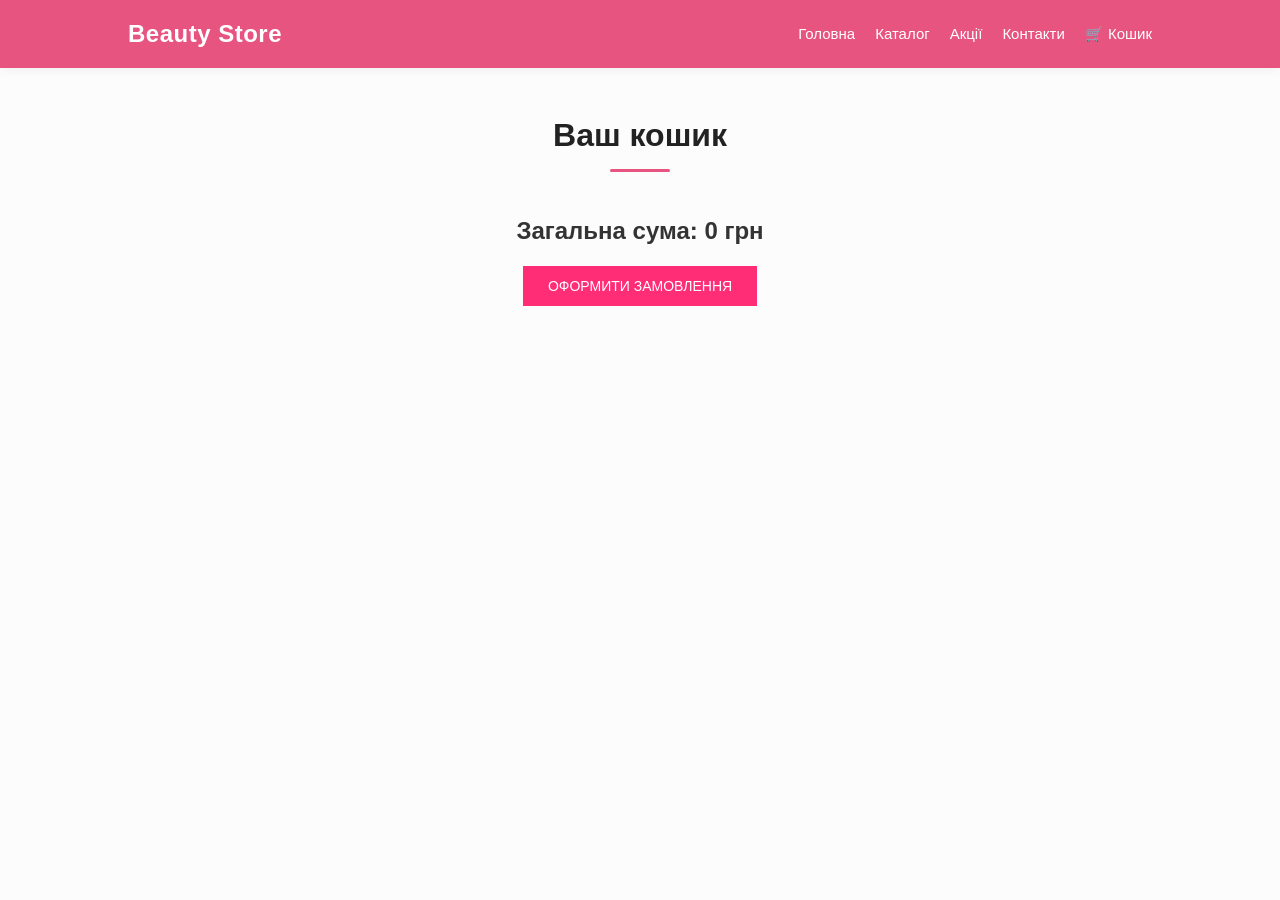
<file: cart.html>
<!DOCTYPE html>
<html lang="uk">
<head>
    <meta charset="UTF-8">
    <title>Кошик | Beauty Store</title>
    <link rel="stylesheet" href="style.css">
</head>
<body>

<nav>
    <div class="logo">Beauty Store</div>
    <ul class="menu">
        <li><a href="index.html">Головна</a></li>
        <li><a href="catalog.html">Каталог</a></li>
        <li><a href="sale.html">Акції</a></li>
        <li><a href="contact.html">Контакти</a></li>
        <li><a href="cart.html">🛒 Кошик</a></li>
    </ul>
</nav>

<section class="page-header" style="text-align: center; padding: 30px 0 10px;">
    <h1>Ваш кошик</h1>
</section>

<section id="cart-items" style="max-width: 800px; margin: 0 auto; padding: 0 20px;"></section>

<div style="text-align: center; margin-top: 30px;">
    <h2 id="total">Загальна сума: 0 грн</h2>
    <button onclick="goToCheckout()" class="checkout-btn" style="margin-top: 15px;">
        Оформити замовлення
    </button>
</div>

<script>
let cart = JSON.parse(localStorage.getItem("cart")) || [];

function renderCart(){
    let container = document.getElementById("cart-items");
    let total = 0;
    container.innerHTML = "";

    cart.forEach((item, index) => {
        total += item.price;

        // Створюємо елемент рядка з флексбокс-вирівнюванням
        container.innerHTML += `
            <div class="cart-item" style="display: flex; justify-content: space-between; align-items: center; padding: 15px 20px; border-bottom: 1px solid #eee; background: #fff; margin-bottom: 5px;">
                <div style="display: flex; align-items: center; width: 70%; gap: 30px;">
                    <h3 style="font-size: 16px; margin: 0; font-weight: 600; min-width: 250px;">${item.name}</h3>
                    <p style="margin: 0; color: #e75480; font-weight: 700; font-size: 16px;">${item.price} грн</p>
                </div>
                <button onclick="removeItem(${index})" style="background-color: #e74c3c; color: white; border: none; padding: 8px 16px; border-radius: 4px; cursor: pointer; font-weight: 600;">
                    Видалити
                </button>
            </div>
        `;
    });

    document.getElementById("total").innerText = "Загальна сума: " + total + " грн";
    
    // Перевіряємо, чи існує на сторінці елемент cart-count перед тим як записувати туди дані
    let cartCount = document.getElementById("cart-count");
    if(cartCount) {
        cartCount.innerText = cart.length;
    }
}

function removeItem(index){
    cart.splice(index,1);
    localStorage.setItem("cart", JSON.stringify(cart));
    renderCart();
}

renderCart();

function goToCheckout(){
    if(cart.length === 0){
        alert("Кошик порожній!");
        return;
    }
    window.location.href = "checkout.html";
}
</script>

</body>
</html>
</file>
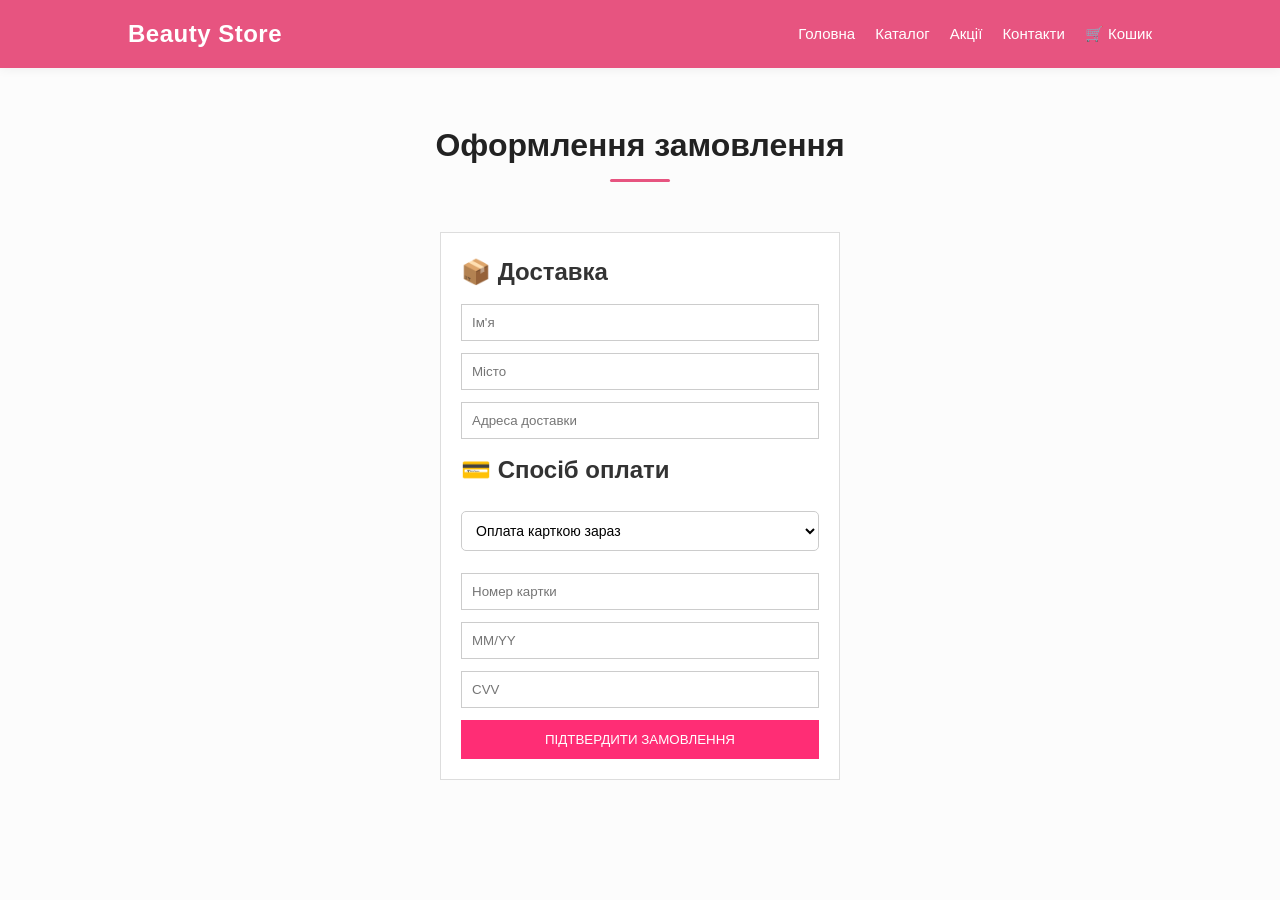
<file: checkout.html>
<!DOCTYPE html>
<html lang="uk">
<head>
    <meta charset="UTF-8">
    <title>Оформлення замовлення</title>
    <link rel="stylesheet" href="style.css">
    <style>
        /* Додатковий стиль, щоб випадаючий список виглядав так само гарно, як твої інпути */
        .checkout-box select {
            width: 100%;
            padding: 10px;
            margin: 10px 0;
            border: 1px solid #ccc;
            border-radius: 5px;
            font-family: inherit;
            font-size: 14px;
            background-color: white;
            box-sizing: border-box;
        }
        /* Стиль для заблокованих полів (коли обрано оплату при отриманні) */
        .checkout-box input:disabled {
            background-color: #f0f0f0;
            color: #aaa;
            cursor: not-allowed;
            border-color: #ddd;
        }
    </style>
</head>
<body>

<nav>
    <div class="logo">Beauty Store</div>
    <ul class="menu">
        <li><a href="index.html">Головна</a></li>
        <li><a href="catalog.html">Каталог</a></li>
        <li><a href="sale.html">Акції</a></li>
        <li><a href="contact.html">Контакти</a></li>
        <li><a href="cart.html">🛒 Кошик</a></li>
    </ul>
</nav>

<section class="page-header">
    <h1>Оформлення замовлення</h1>
</section>

<div class="checkout-box">
    <h2>📦 Доставка</h2>
    <input type="text" id="name" placeholder="Ім'я">
    <input type="text" id="city" placeholder="Місто">
    <input type="text" id="address" placeholder="Адреса доставки">

    <h2>💳 Спосіб оплати</h2>
    <select id="payment-method" onchange="toggleCardFields()">
        <option value="card">Оплата карткою зараз</option>
        <option value="cash">При отриманні (накладений платіж)</option>
    </select>

    <input type="text" id="card" placeholder="Номер картки">
    <input type="text" id="date" placeholder="MM/YY">
    <input type="text" id="cvv" placeholder="CVV">

    <button onclick="placeOrder()">Підтвердити замовлення</button>
</div>

<script>
// Функція, яка перевіряє що обрано: картою чи готівкою
function toggleCardFields() {
    let method = document.getElementById("payment-method").value;
    let cardInput = document.getElementById("card");
    let dateInput = document.getElementById("date");
    let cvvInput = document.getElementById("cvv");

    if (method === "cash") {
        // Якщо при отриманні — вимикаємо поля картки і очищаємо їх
        cardInput.disabled = true;
        dateInput.disabled = true;
        cvvInput.disabled = true;
        cardInput.value = "";
        dateInput.value = "";
        cvvInput.value = "";
    } else {
        // Якщо карткою — знову вмикаємо
        cardInput.disabled = false;
        dateInput.disabled = false;
        cvvInput.disabled = false;
    }
}

function placeOrder(){
    let method = document.getElementById("payment-method").value;
    let message = "Замовлення прийняте, чекайте на смс!";

    if (method === "cash") {
        message = "Замовлення прийняте! Оплата при отриманні. Чекайте на смс з ТТН.";
    }

    // Просто показуємо віконце
    alert(message);

    // Очищаємо кошик у пам'яті
    localStorage.removeItem("cart");

    // Очищаємо всі поля
    document.getElementById("name").value = "";
    document.getElementById("city").value = "";
    document.getElementById("address").value = "";
    document.getElementById("card").value = "";
    document.getElementById("date").value = "";
    document.getElementById("cvv").value = "";
    
    // Повертаємо вибір на першу опцію
    document.getElementById("payment-method").value = "card";
    toggleCardFields();
}
</script>

</body>
</file>
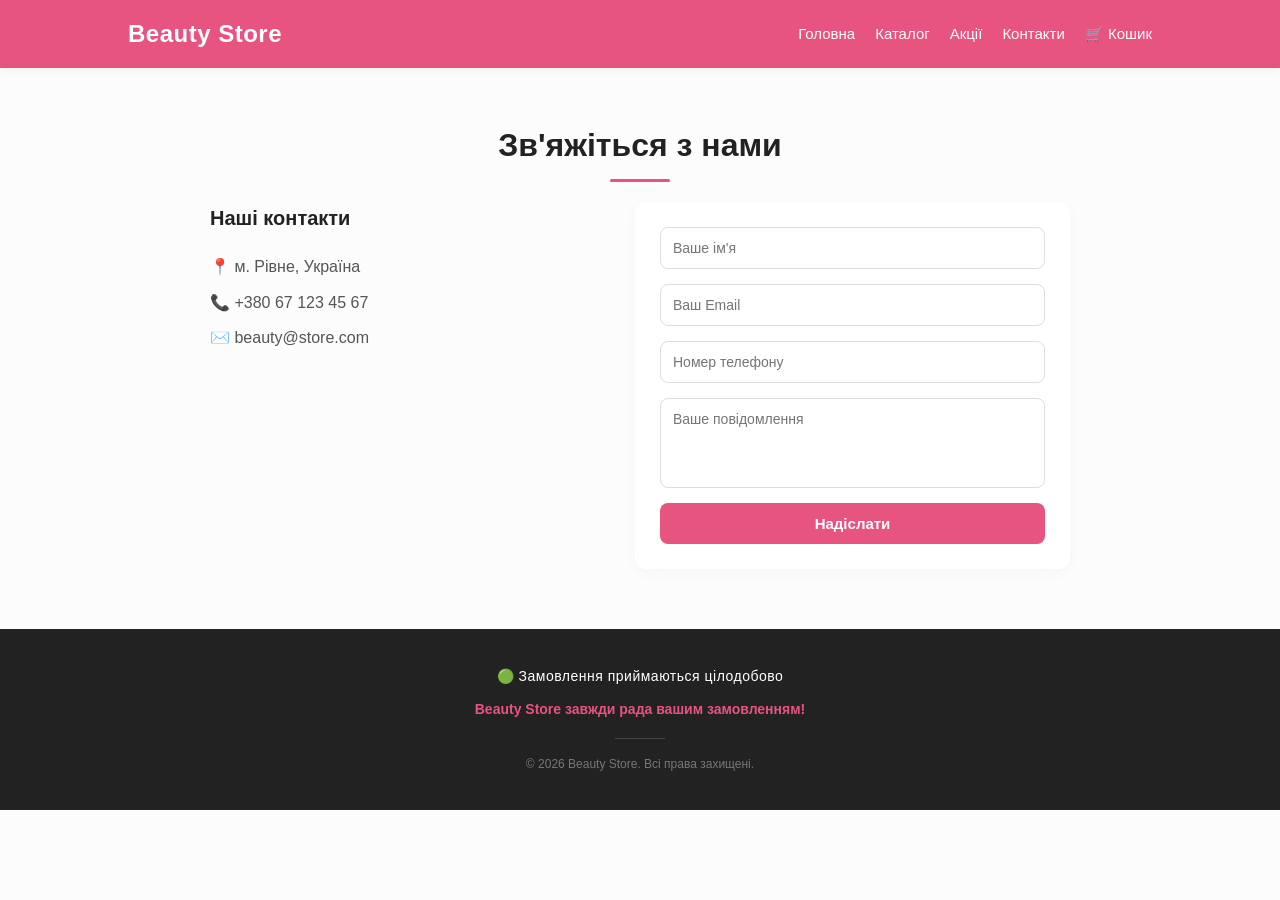
<file: contact.html>
<!DOCTYPE html>
<html lang="uk">
<head>
    <meta charset="UTF-8">
    <meta name="viewport" content="width=device-width, initial-scale=1.0">
    <title>Контакти | Beauty Store</title>
    <link rel="stylesheet" href="style.css">
</head>
<script>
let cart = JSON.parse(localStorage.getItem("cart")) || [];

// Функція для обробки натискання кнопки "Надіслати"
function sendMessage() {
    let name = document.getElementById("user-name").value.trim();
    let email = document.getElementById("user-email").value.trim();

    // Перевірка, чи ввів користувач хоча б ім'я та пошту
    if (name === "" || email === "") {
        alert("Будь ласка, заповніть обов'язкові поля (Ім'я та Email)!");
        return;
    }

    // Головне сповіщення для клієнта
    alert(`Дякуємо,вам! Ваше повідомлення успішно надіслано. Наш менеджер скоро з вами зв'яжеться! ✨`);
    
    // Очищаємо форму після відправки
    document.getElementById("contact-form").reset();
}
</script>
<body>

<nav>
    <div class="logo">Beauty Store</div>
    <ul class="menu">
        <li><a href="index.html">Головна</a></li>
        <li><a href="catalog.html">Каталог</a></li>
        <li><a href="sale.html">Акції</a></li>
        <li><a href="contact.html">Контакти</a></li>
        <li><a href="cart.html">🛒 Кошик</a></li>
    </ul>
</nav>

<section class="page-header" style="text-align: center; padding: 40px 0 20px;">
    <h1>Зв'яжіться з нами</h1>
</section>

<div style="max-width: 900px; margin: 0 auto 60px; padding: 0 20px; display: flex; justify-content: space-between; gap: 40px; align-items: flex-start;">
    
    <div style="flex: 1;">
        <h3 style="font-size: 20px; margin-bottom: 20px; color: #222;">Наші контакти</h3>
        <p style="margin: 10px 0; color: #555;">📍 м. Рівне, Україна</p>
        <p style="margin: 10px 0; color: #555;">📞 +380 67 123 45 67</p>
        <p style="margin: 10px 0; color: #555;">✉️ beauty@store.com</p>
    </div>

    <div style="flex: 1; background: #fff; padding: 25px; border-radius: 12px; box-shadow: 0 4px 15px rgba(0,0,0,0.03);">
        <form id="contact-form" style="display: flex; flex-direction: column; gap: 15px;">
            <input type="text" id="user-name" placeholder="Ваше ім'я" style="width: 100%; padding: 12px; border: 1px solid #ddd; border-radius: 8px; font-size: 14px;" required>
            <input type="email" id="user-email" placeholder="Ваш Email" style="width: 100%; padding: 12px; border: 1px solid #ddd; border-radius: 8px; font-size: 14px;" required>
            <input type="tel" placeholder="Номер телефону" style="width: 100%; padding: 12px; border: 1px solid #ddd; border-radius: 8px; font-size: 14px;">
            <textarea placeholder="Ваше повідомлення" rows="4" style="width: 100%; padding: 12px; border: 1px solid #ddd; border-radius: 8px; font-size: 14px; resize: none;"></textarea>
            
            <button type="button" onclick="sendMessage()" style="background-color: #e75480; color: white; border: none; padding: 12px; border-radius: 8px; font-size: 15px; font-weight: 600; cursor: pointer; transition: background 0.3s;" onmouseover="this.style.backgroundColor='#c71585'" onmouseout="this.style.backgroundColor='#e75480'">
                Надіслати
            </button>
        </form>
    </div>

</div>

<footer style="background-color: #222; color: #bbb; text-align: center; padding: 35px 20px; font-size: 14px; line-height: 1.8;">
    <p style="margin: 0 0 8px 0; color: #fff; font-weight: 500; letter-spacing: 0.5px;">🟢 Замовлення приймаються цілодобово</p>
    <p style="margin: 0 0 15px 0; color: #e75480; font-weight: 600;">Beauty Store завжди рада вашим замовленням!</p>
    <div style="width: 50px; height: 1px; background-color: #444; margin: 0 auto 15px;"></div>
    <p style="margin: 0; color: #777; font-size: 12px;">© 2026 Beauty Store. Всі права захищені.</p>
</footer>

</body>
</html>
</file>
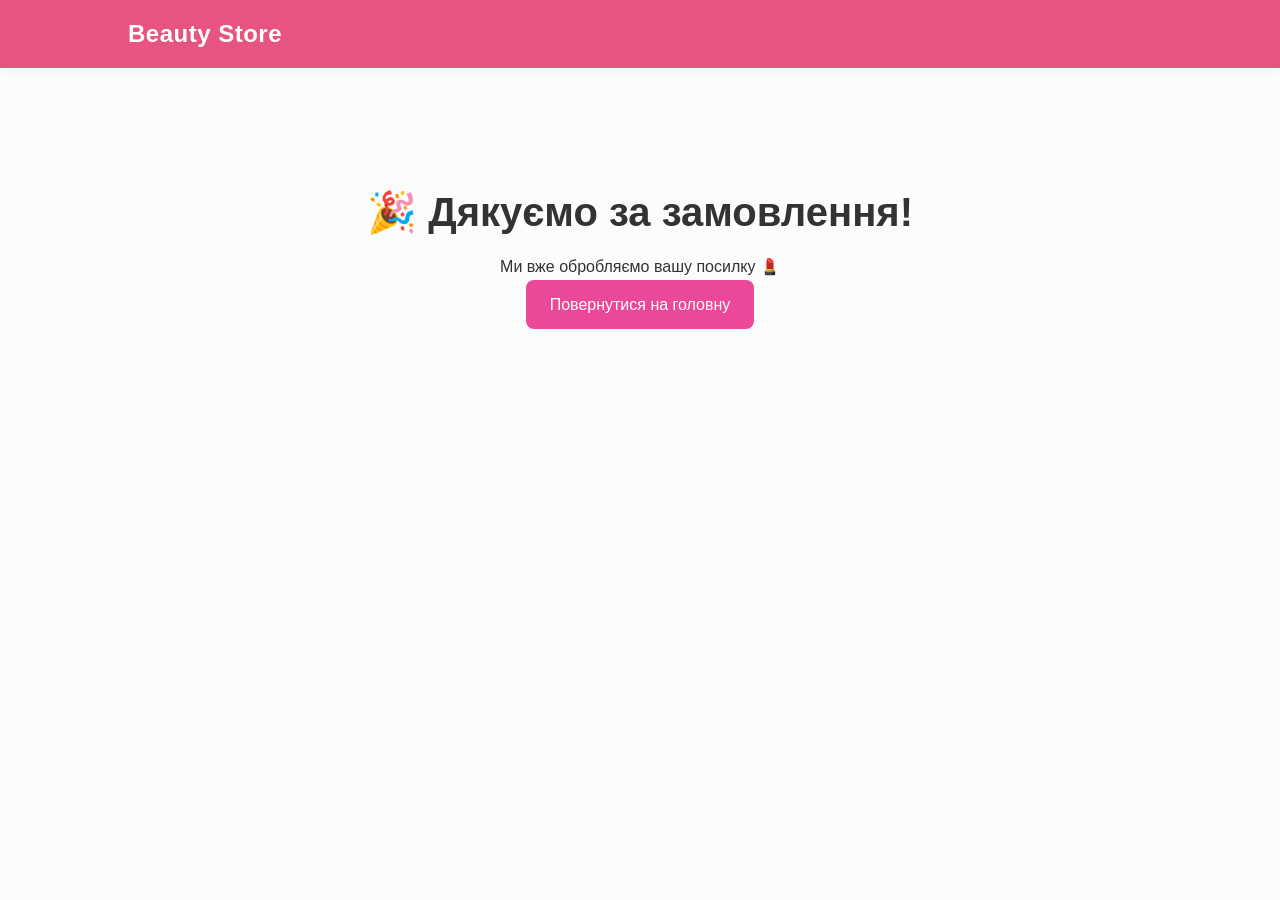
<file: thankyou.html>
<!DOCTYPE html>

<html lang="uk">

<head>

    <meta charset="UTF-8">

    <title>Дякуємо!</title>

    <link rel="stylesheet" href="style.css">

</head>

<body>

<nav>

    <div class="logo">Beauty Store</div>

</nav>

<section class="thankyou">

    <h1>🎉 Дякуємо за замовлення!</h1>

    <p>Ми вже обробляємо вашу посилку 💄</p>

    <a href="index.html" class="btn">Повернутися на головну</a>

</section>

</body>

</html>
</file>
<file: style.css>
:root{
    --pink:#ec4899;
    --light-pink:#fce7f3;
    --dark:#374151;
    --white:#ffffff;
    --gray:#f3f4f6;
}

*{
    margin:0;
    padding:0;
    box-sizing:border-box;
    font-family:Arial, sans-serif;
}

body{
    background:var(--gray);
    color:var(--dark);
    padding-top:80px;
}

/* Меню */
nav{
    position:fixed;
    top:0;
    left:0;
    width:100%;
    background:var(--pink);
    padding:20px 40px;

    display:flex;
    justify-content:space-between;
    align-items:center;

    z-index:1000;
}

.logo{
    color:white;
    font-size:24px;
    font-weight:bold;
}

.menu{
    list-style:none;
    display:flex;
    gap:20px;
}

.menu a{
    color:white;
    text-decoration:none;
    transition:0.3s;
}

.menu a:hover{
    color:#ffe4f2;
}

/* Головний банер */
.hero{
    text-align:center;
    padding:80px 20px;
    background:var(--light-pink);
}

.hero h1{
    font-size:42px;
    margin-bottom:15px;
}

.hero p{
    margin-bottom:20px;
}

.btn{
    display:inline-block;
    padding:12px 24px;
    background:var(--pink);
    color:white;
    text-decoration:none;
    border-radius:8px;
    transition:0.3s;
}

.btn:hover{
    transform:scale(1.05);
}

/* Заголовки сторінок */
.page-header{
    text-align:center;
    padding:40px 20px;
}

/* Flexbox */
.cards,
.products{
    display:flex;
    flex-wrap:wrap;
    justify-content:center;
    gap:25px;
    padding:40px 20px;
}

.card,
.product-card{
    width:250px;
    background:white;
    padding:20px;
    border-radius:12px;
    box-shadow:0 0 10px rgba(0,0,0,0.1);

    transition:0.3s;
    animation:show 1s ease;
}

.card:hover,
.product-card:hover{
    transform:translateY(-8px);
}

.product-card span{
    display:block;
    margin-top:10px;
    color:var(--pink);
    font-weight:bold;
}

/* Таблиця */
.table-section{
    padding:30px;
}

table{
    width:80%;
    margin:auto;
    border-collapse:collapse;
    background:white;
}

table,
th,
td{
    border:1px solid #ccc;
}

th{
    background:var(--pink);
    color:white;
}

th,
td{
    padding:12px;
    text-align:center;
}

/* Grid */
.gallery{
    display:grid;
    grid-template-columns:repeat(2,1fr);
    gap:20px;
    padding:30px;
}

.box{
    background:var(--light-pink);
    padding:40px;
    text-align:center;
    border-radius:10px;
}

/* Контакти */
.contact-container{
    display:flex;
    justify-content:center;
    gap:40px;
    flex-wrap:wrap;
    padding:40px;
}

.contact-info{
    width:300px;
}

.contact-form{
    display:flex;
    flex-direction:column;
    gap:15px;
    width:350px;
}

.contact-form input,
.contact-form textarea{
    padding:12px;
    border:1px solid #ccc;
    border-radius:8px;
}

.contact-form button{
    padding:12px;
    border:none;
    background:var(--pink);
    color:white;
    border-radius:8px;
    cursor:pointer;
}

.contact-form button:hover{
    opacity:0.9;
}

/* Footer */
footer{
    text-align:center;
    padding:20px;
    margin-top:40px;
    background:var(--pink);
    color:white;
}

/* Анімація */
@keyframes show{
    from{
        opacity:0;
        transform:translateY(30px);
    }

    to{
        opacity:1;
        transform:translateY(0);
    }
}

/* ID селектор */
#main-title{
    color:var(--pink);
}

/* Прямий нащадок */
#dashboard > section{
    background:rgb(0, 0, 0);
    padding:15px;
}

/* Інший прямий нащадок */
#dash2 > section{
    background:rgb(255, 1, 157);
    color:white;
    padding:15px;
}

/* Атрибути */
.status[data-type="active"]{
    background:rgb(0, 0, 0);
    color:white;
    padding:15px;
    margin:10px;
}

.status[data-type="alert"]{
    background:rgb(0, 0, 0);
    color:white;
    padding:15px;
    margin:10px;
}

/* Сусідній елемент */
.title + p{
    background:rgb(255, 0, 234);
    padding:10px;
}

/* Всі сусідні */
article p ~ .box{
    background:rgb(255, 0, 221);
    color:white;
    padding:15px;
    margin:10px;
}

/* Вкладеність */
.sidebar div ul li{
    background:rgb(0, 0, 0);
    margin:5px;
    padding:5px;
    list-style:none;
}

#dash2 .sidebar div ul li{
    background:rgb(0, 0, 0);
    color:white;
}
.cart-item{

    display:flex;

    justify-content:space-between;

    align-items:center;

    padding:15px;

    margin:10px 40px;

    background:#f5f5f5;

    border-left:4px solid #ff2d75;

}

.cart-item button{

    background:red;

    color:white;

    border:none;

    padding:8px;

    cursor:pointer;

}
.checkout-btn{

    display:block;

    margin:20px auto;

    padding:12px 25px;

    background:#ff2d75;

    color:white;

    border:none;

    cursor:pointer;

    font-size:14px;

    text-transform:uppercase;

    transition:0.3s;

}

.checkout-btn:hover{

    background:#be185d;

}
.checkout-box{

    max-width:400px;

    margin:40px auto;

    padding:20px;

    background:white;

    border:1px solid #ddd;

    display:flex;

    flex-direction:column;

    gap:12px;

}

.checkout-box input{

    padding:10px;

    border:1px solid #ccc;

}

.checkout-box button{

    padding:12px;

    background:#ff2d75;

    color:white;

    border:none;

    cursor:pointer;

    text-transform:uppercase;

}

.checkout-box button:hover{

    background:#be185d;

}

/* THANK YOU PAGE */

.thankyou{

    text-align:center;

    padding:100px 20px;

}

.thankyou h1{

    font-size:40px;

    margin-bottom:10px;

}
/* Обнулення базових відступів */
* {
    margin: 0;
    padding: 0;
    box-sizing: border-box;
}

body {
    font-family: 'Segoe UI', Tahoma, Geneva, Verdana, sans-serif;
    background-color: #fcfcfc;
    color: #333;
    line-height: 1.6;
}

/* Навігація */
nav {
    display: flex;
    justify-content: space-between;
    align-items: center;
    background-color: #e75480; /* красивий стриманий рожевий */
    padding: 15px 10%;
}

nav .logo {
    color: white;
    font-size: 24px;
    font-weight: bold;
}

nav .menu {
    display: flex;
    list-style: none;
    gap: 20px;
}

nav .menu a {
    color: white;
    text-decoration: none;
    font-weight: 500;
    transition: opacity 0.3s;
}

nav .menu a:hover {
    opacity: 0.8;
}

/* Заголовок сторінки */
.page-header {
    text-align: center;
    padding: 40px 20px 20px 20px;
}

.page-header h1 {
    font-size: 32px;
    color: #222;
    position: relative;
    display: inline-block;
}

.page-header h1::after {
    content: '';
    display: block;
    width: 60px;
    height: 3px;
    background-color: #e75480;
    margin: 8px auto 0 auto;
    border-radius: 2px;
}

/* Блок спеціальних пропозицій (Умови акцій) */
.sale-info {
    max-width: 800px;
    margin: 0 auto 40px auto;
    background: white;
    padding: 30px;
    border-radius: 12px;
    box-shadow: 0 4px 15px rgba(0,0,0,0.05);
}

.sale-info h2.title {
    color: #e75480;
    margin-bottom: 15px;
    font-size: 22px;
}

.sale-info p {
    color: #666;
    margin-bottom: 20px;
}

/* Стилізація списків умов */
.sale-info ul, .sale-info ol {
    margin-bottom: 20px;
    padding-left: 20px;
}

.sale-info li {
    margin-bottom: 8px;
    color: #444;
}

/* СЕТКА АКЦІЙ (Картки товарів) */
.gallery {
    display: grid;
    grid-template-columns: repeat(auto-fit, minmax(220px, 1fr));
    gap: 25px;
    max-width: 1100px;
    margin: 0 auto 50px auto;
    padding: 0 20px;
}

/* Красиві картки категорій */
.gallery .box {
    background: white;
    border: 1px solid #f0f0f0;
    border-radius: 12px;
    padding: 35px 20px;
    text-align: center;
    box-shadow: 0 4px 10px rgba(0,0,0,0.02);
    transition: transform 0.3s, box-shadow 0.3s;
}

.gallery .box:hover {
    transform: translateY(-5px);
    box-shadow: 0 8px 20px rgba(231, 84, 128, 0.15);
    border-color: #e75480;
}

.gallery .box h3 {
    font-size: 20px;
    margin-bottom: 10px;
    color: #222;
}

.gallery .box p {
    font-size: 24px;
    font-weight: bold;
    color: #e75480; 
    background: #fff0f5;
    display: inline-block;
    padding: 5px 15px;
    border-radius: 20px;
}

/* Нижні плашки (Популярна акція / Обмежена пропозиція) */
article {
    max-width: 800px;
    margin: 0 auto 60px auto;
    padding: 0 20px;
    text-align: center;
}

article > p {
    font-size: 18px;
    font-weight: bold;
    margin-bottom: 20px;
    color: #333;
}

.article-badges {
    display: flex;
    gap: 20px;
    justify-content: center;
}

/* Перетворюємо нижні рожеві смуги на красиві акуратні кнопки-банери */
article .box {
    flex: 1;
    max-width: 300px;
    background-color: #fff0f5;
    border: 2px dashed #e75480;
    color: #e75480;
    padding: 15px 20px;
    border-radius: 8px;
    font-weight: bold;
    font-size: 16px;
    text-transform: uppercase;
    letter-spacing: 0.5px;
}

/* Футер */
footer {
    background-color: #333;
    color: #aaa;
    text-align: center;
    padding: 20px;
    margin-top: auto;
    font-size: 14px;
}
/* Обнулення базових відступів */
* {
    margin: 0;
    padding: 0;
    box-sizing: border-box;
}

body {
    font-family: 'Segoe UI', Tahoma, Geneva, Verdana, sans-serif;
    background-color: #fcfcfc;
    color: #333;
    line-height: 1.6;
}

/* Навігація */
nav {
    display: flex;
    justify-content: space-between;
    align-items: center;
    background-color: #e75480; /* фірмовий рожевий */
    padding: 15px 10%;
}

nav .logo {
    color: white;
    font-size: 24px;
    font-weight: bold;
}

nav .menu {
    display: flex;
    list-style: none;
    gap: 20px;
}

nav .menu a {
    color: white;
    text-decoration: none;
    font-weight: 500;
    transition: opacity 0.3s;
}

nav .menu a:hover {
    opacity: 0.8;
}

/* Головний баннер (Hero Section) */
.hero {
    background-color: #fff0f5; /* ніжний рожевий фон */
    text-align: center;
    padding: 80px 20px;
}

.hero h1 {
    font-size: 42px;
    color: #222;
    margin-bottom: 15px;
    font-weight: 700;
}

.hero p {
    font-size: 18px;
    color: #666;
    margin-bottom: 30px;
}

/* Красива кнопка */
.hero .btn {
    display: inline-block;
    background-color: #e75480;
    color: white;
    text-decoration: none;
    padding: 14px 35px;
    border-radius: 25px;
    font-weight: bold;
    font-size: 16px;
    box-shadow: 0 4px 15px rgba(231, 84, 128, 0.3);
    transition: all 0.3s ease;
}

.hero .btn:hover {
    background-color: #c71585;
    transform: translateY(-2px);
    box-shadow: 0 6px 20px rgba(231, 84, 128, 0.4);
}

/* Про наш магазин */
.about {
    max-width: 800px;
    margin: 60px auto 40px auto;
    text-align: center;
    padding: 0 20px;
}

.about h2 {
    font-size: 28px;
    color: #222;
    margin-bottom: 15px;
    position: relative;
    display: inline-block;
}

.about h2::after {
    content: '';
    display: block;
    width: 50px;
    height: 3px;
    background-color: #e75480;
    margin: 8px auto 0 auto;
    border-radius: 2px;
}

.about p {
    color: #666;
    font-size: 16px;
}

/* Сетка категорій товарів */
.categories {
    display: grid;
    grid-template-columns: repeat(auto-fit, minmax(250px, 1fr));
    gap: 30px;
    max-width: 1000px;
    margin: 0 auto 80px auto;
    padding: 0 20px;
}

/* Картки */
.categories .box {
    background: white;
    border: 1px solid #f0f0f0;
    border-radius: 12px;
    padding: 40px 25px;
    text-align: center;
    box-shadow: 0 4px 15px rgba(0,0,0,0.02);
    transition: transform 0.3s, box-shadow 0.3s;
}

.categories .box:hover {
    transform: translateY(-5px);
    box-shadow: 0 10px 25px rgba(0,0,0,0.08);
    border-color: #fff0f5;
}

.categories .box h3 {
    font-size: 22px;
    color: #222;
    margin-bottom: 12px;
}

.categories .box p {
    font-size: 15px;
    color: #777;
}

/* Футер */
footer {
    background-color: #222;
    color: #999;
    text-align: center;
    padding: 25px;
    font-size: 14px;
}

/* Підключаємо сучасний та елегантний шрифт Montserrat з Google Fonts */
@import url('https://fonts.googleapis.com/css2?family=Montserrat:wght@300;400;500;600;700&display=swap');

* {
    margin: 0;
    padding: 0;
    box-sizing: border-box;
    font-family: 'Montserrat', sans-serif; /* застосовуємо шрифт до всього сайту */
}

body {
    background-color: #fcfcfc;
    color: #333;
    line-height: 1.6;
}

/* Навігація */
nav {
    display: flex;
    justify-content: space-between;
    align-items: center;
    background-color: #e75480;
    padding: 18px 10%;
    box-shadow: 0 2px 10px rgba(0,0,0,0.05);
}

nav .logo {
    color: white;
    font-size: 24px;
    font-weight: 700;
    letter-spacing: 0.5px;
}

nav .menu {
    display: flex;
    list-style: none;
    gap: 25px;
}

nav .menu a {
    color: white;
    text-decoration: none;
    font-weight: 500;
    font-size: 15px;
    transition: all 0.3s ease;
    position: relative;
}

/* Анімація підкреслення посилань у меню при наведенні */
nav .menu a::after {
    content: '';
    display: block;
    width: 0;
    height: 2px;
    background: white;
    transition: width 0.3s;
    position: absolute;
    bottom: -5px;
    left: 0;
}

nav .menu a:hover::after {
    width: 100%;
}

/* Секція Контактів */
.contact-container {
    max-width: 1000px;
    margin: 60px auto;
    padding: 0 20px;
}

.contact-header {
    text-align: center;
    margin-bottom: 40px;
}

.contact-header h1 {
    font-size: 32px;
    color: #222;
    font-weight: 700;
    margin-bottom: 10px;
}

.contact-subtitle {
    font-size: 15px;
    color: #e75480;
    font-weight: 500;
}

/* Сітка: Контакти зліва, Форма справа */
.contact-grid {
    display: grid;
    grid-template-columns: 1fr 1.2fr;
    gap: 50px;
    background: white;
    padding: 40px;
    border-radius: 16px;
    box-shadow: 0 10px 30px rgba(0,0,0,0.04);
    align-items: start;
}

/* Ліва панель (Інформація) */
.contact-info h2 {
    font-size: 22px;
    color: #222;
    margin-bottom: 25px;
    font-weight: 600;
}

.info-item {
    margin-bottom: 20px;
    font-size: 15px;
    color: #555;
    display: flex;
    align-items: center;
    gap: 10px;
}

/* Права панель (Форма вводу) */
.contact-form {
    display: flex;
    flex-direction: column;
    gap: 15px;
}

/* Стиль полів вводу */
.contact-form input, 
.contact-form textarea {
    width: 100%;
    padding: 14px 18px;
    border: 1px solid #e0e0e0;
    border-radius: 8px;
    font-size: 14px;
    background-color: #fafafa;
    transition: all 0.3s ease; /* плавна анімація при натисканні */
    outline: none;
}

/* Ефект фокусу (коли клікаємо в поле) */
.contact-form input:focus, 
.contact-form textarea:focus {
    border-color: #e75480;
    background-color: white;
    box-shadow: 0 0 0 4px rgba(231, 84, 128, 0.1);
}

.contact-form textarea {
    resize: vertical;
    min-height: 120px;
}

/* Красива анімована кнопка відправки */
.btn-submit {
    background-color: #e75480;
    color: white;
    border: none;
    padding: 14px;
    border-radius: 8px;
    font-size: 16px;
    font-weight: 600;
    cursor: pointer;
    transition: all 0.3s ease;
    box-shadow: 0 4px 12px rgba(231, 84, 128, 0.2);
}

.btn-submit:hover {
    background-color: #c71585;
    transform: translateY(-2px); /* кнопка злегка підстрибує */
    box-shadow: 0 6px 18px rgba(231, 84, 128, 0.35);
}

.btn-submit:active {
    transform: translateY(0);
}

/* Нижня віджет-плашка (замість страшних чорних смуг) */
.status-badge {
    text-align: center;
    margin-top: 30px;
    background-color: #fff0f5;
    color: #e75480;
    padding: 12px;
    border-radius: 8px;
    font-weight: 600;
    font-size: 14px;
    display: inline-block;
    width: 100%;
}

/* Футер */
footer {
    background-color: #222;
    color: #888;
    text-align: center;
    padding: 25px;
    margin-top: 60px;
    font-size: 13px;
}

/* Підключаємо сучасний та елегантний шрифт Montserrat з Google Fonts */
@import url('https://fonts.googleapis.com/css2?family=Montserrat:wght@300;400;500;600;700&display=swap');

* {
    margin: 0;
    padding: 0;
    box-sizing: border-box;
    font-family: 'Montserrat', sans-serif; /* застосовуємо шрифт до всього сайту */
}

body {
    background-color: #fcfcfc;
    color: #333;
    line-height: 1.6;
}

/* Навігація */
nav {
    display: flex;
    justify-content: space-between;
    align-items: center;
    background-color: #e75480;
    padding: 18px 10%;
    box-shadow: 0 2px 10px rgba(0,0,0,0.05);
}

nav .logo {
    color: white;
    font-size: 24px;
    font-weight: 700;
    letter-spacing: 0.5px;
}

nav .menu {
    display: flex;
    list-style: none;
    gap: 25px;
}

nav .menu a {
    color: white;
    text-decoration: none;
    font-weight: 500;
    font-size: 15px;
    transition: all 0.3s ease;
    position: relative;
}

/* Анімація підкреслення посилань у меню при наведенні */
nav .menu a::after {
    content: '';
    display: block;
    width: 0;
    height: 2px;
    background: white;
    transition: width 0.3s;
    position: absolute;
    bottom: -5px;
    left: 0;
}

nav .menu a:hover::after {
    width: 100%;
}

/* Підключаємо стильний шрифт Montserrat */
@import url('https://fonts.googleapis.com/css2?family=Montserrat:wght@400;500;600;700&display=swap');

* {
    margin: 0;
    padding: 0;
    box-sizing: border-box;
    font-family: 'Montserrat', sans-serif;
}

body {
    background-color: #fcfcfc;
    color: #333;
    line-height: 1.6;
}

/* Верхня навігація */
nav {
    display: flex;
    justify-content: space-between;
    align-items: center;
    background-color: #e75480; /* фірмовий рожевий */
    padding: 15px 10%;
    box-shadow: 0 2px 10px rgba(0,0,0,0.05);
}

nav .logo {
    color: white;
    font-size: 24px;
    font-weight: bold;
}

nav .menu {
    display: flex;
    list-style: none;
    gap: 20px;
}

nav .menu a {
    color: white;
    text-decoration: none;
    font-weight: 500;
    transition: opacity 0.3s;
}

nav .menu a:hover {
    opacity: 0.8;
}

/* Заголовки сторінки */
.page-header {
    text-align: center;
    padding: 40px 20px 10px;
}

.page-header h1 {
    font-size: 32px;
    color: #222;
}

/* СІТКА ДЛЯ КАРТОК (в один красивий ряд) */
.products {
    display: grid;
    grid-template-columns: repeat(auto-fit, minmax(220px, 1fr));
    gap: 25px;
    max-width: 1100px;
    margin: 0 auto 50px auto;
    padding: 0 20px;
}

/* Картки товарів */
.product-card {
    background: white;
    border: 1px solid #f0f0f0;
    border-radius: 14px;
    padding: 20px;
    text-align: center;
    box-shadow: 0 4px 15px rgba(0,0,0,0.02);
    display: flex;
    flex-direction: column;
    justify-content: space-between;
    transition: transform 0.3s ease, box-shadow 0.3s ease;
}

/* Ефект підстрибування картки при наведенні */
.product-card:hover {
    transform: translateY(-6px);
    box-shadow: 0 10px 25px rgba(231, 84, 128, 0.15);
    border-color: #e75480;
}

/* ФОТОГРАФІЇ ТОВАРІВ */
.product-img {
    width: 100%;
    height: 200px;
    object-fit: cover; /* акуратно обрізає під один розмір, не стискаючи */
    border-radius: 10px;
    margin-bottom: 15px;
}

.product-card h3 {
    font-size: 18px;
    color: #222;
    margin-bottom: 8px;
    font-weight: 600;
}

.product-card .description {
    font-size: 13px;
    color: #777;
    margin-bottom: 12px;
    flex-grow: 1; /* вирівнює кнопки по нижньому краю, якщо текст різної довжини */
}

.product-card .price {
    font-size: 18px;
    font-weight: 700;
    color: #e75480;
    display: block;
    margin-bottom: 15px;
}

/* 🔥 КРАСИВІ КНОПКИ З АНІМАЦІЄЮ */
.btn-buy {
    background-color: #e75480;
    color: white;
    border: none;
    padding: 10px 20px;
    font-size: 14px;
    font-weight: 600;
    border-radius: 20px;
    cursor: pointer;
    width: 100%;
    box-shadow: 0 3px 10px rgba(231, 84, 128, 0.2);
    transition: all 0.3s ease;
}

.btn-buy:hover {
    background-color: #c71585;
    transform: scale(1.03); /* злегка збільшується */
    box-shadow: 0 5px 15px rgba(231, 84, 128, 0.4);
}

.btn-buy:active {
    transform: scale(0.97); /* ефект фізичного кліку */
}

/* СТИЛІЗАЦІЯ ТАБЛИЦІ */
.popular-section {
    max-width: 900px;
    margin: 60px auto;
    padding: 0 20px;
}

.popular-section h2 {
    text-align: center;
    font-size: 24px;
    color: #222;
    margin-bottom: 25px;
}

table {
    width: 100%;
    border-collapse: collapse;
    background: white;
    border-radius: 12px;
    overflow: hidden;
    box-shadow: 0 4px 20px rgba(0,0,0,0.03);
}

th {
    background-color: #e75480;
    color: white;
    padding: 14px 18px;
    font-weight: 600;
    text-align: left;
}

td {
    padding: 14px 18px;
    border-bottom: 1px solid #f6f6f6;
    color: #555;
    font-size: 14px;
}

tr:hover td {
    background-color: #fff0f5; /* рядок підсвічується при наведенні */
}

/* Футер */
footer {
    background-color: #222;
    color: #999;
    text-align: center;
    padding: 20px;
    font-size: 13px;
    margin-top: 5px;
}
.hero {
    background: linear-gradient(rgba(255, 255, 255, 0.75), rgba(255, 255, 255, 0.75)), 
                url('https://images.unsplash.com/photo-1512496015851-a90fb38ba796?q=80&w=1200&auto=format&fit=crop') no-repeat center center;
    background-size: cover;
    padding: 100px 20px;
    text-align: center;
}
/* ЕСТЕТИЧНИЙ АПГРЕЙД ДЛЯ ГОЛОВНОЇ СТОРІНКИ */

/* Задаємо новий шрифт для всієї сторінки */
body {
    font-family: 'Montserrat', sans-serif !important;
}

/* Твій оновлений блок героя з напівпрозорим фоном косметики */
.hero {
    background: linear-gradient(rgba(255, 255, 255, 0.75), rgba(255, 255, 255, 0.75)), 
                url('https://images.unsplash.com/photo-1512496015851-a90fb38ba796?q=80&w=1200&auto=format&fit=crop') no-repeat center center !important;
    background-size: cover !important;
    padding: 100px 20px !important;
    text-align: center;
}

/* Іконки всередині твоїх карток категорій */
.card-icon {
    font-size: 35px;
    margin-bottom: 12px;
}

/* Ефект плавного підйому для твоїх карток при наведенні */
.card {
    transition: transform 0.3s ease, box-shadow 0.3s ease !important;
}

.card:hover {
    transform: translateY(-8px) !important;
    box-shadow: 0 10px 25px rgba(231, 84, 128, 0.15) !important;
}

/* Стильний рожевий маркер під заголовком "Про наш магазин" */
.about h2 {
    position: relative;
    display: inline-block;
    padding-bottom: 10px;
}

.about h2::after {
    content: '';
    position: absolute;
    bottom: 0;
    left: 50%;
    transform: translateX(-50%);
    width: 60px;
    height: 3px;
    background-color: #e75480;
    border-radius: 2px;
}

/* Стилі для нового блоку переваг */
.features {
    background-color: #fafafa;
    padding: 60px 20px;
    text-align: center;
    margin-top: 40px;
}

.features h2 {
    font-weight: 600;
    color: #222;
    margin-bottom: 10px;
}

.features-grid {
    display: flex;
    justify-content: center;
    flex-wrap: wrap;
    gap: 40px;
    max-width: 1000px;
    margin: 30px auto 0;
}

.feature-item {
    flex: 1;
    min-width: 250px;
    max-width: 300px;
}

.feature-icon {
    font-size: 35px;
    margin-bottom: 15px;
    display: inline-block;
}

.feature-item h4 {
    font-size: 16px;
    font-weight: 600;
    margin-bottom: 8px;
    color: #222;
}

.feature-item p {
    font-size: 14px;
    color: #777;
    line-height: 1.6;
}
/* АНІМОВАНИЙ БЛОК ГЕРОЯ */
.hero {
    position: relative !important;
    overflow: hidden !important; /* Щоб фото при збільшенні не вилазило за межі блоку */
    padding: 100px 20px !important;
    text-align: center;
    background: none !important; /* Скидаємо старий статичний фон */
}

/* Створюємо окремий шар для заднього фону, який буде рухатися */
.hero::before {
    content: '' !important;
    position: absolute !important;
    top: 0 !important;
    left: 0 !important;
    width: 100% !important;
    height: 100% !important;
    /* Наш ніжний напівпрозорий шар + те саме фото з косметикою */
    background: linear-gradient(rgba(255, 255, 255, 0.75), rgba(255, 255, 255, 0.75)), 
                url('https://images.unsplash.com/photo-1512496015851-a90fb38ba796?q=80&w=1200&auto=format&fit=crop') no-repeat center center / cover !important;
    z-index: -1 !important; /* Ховаємо фон за текст */
    
 /* АНІМОВАНИЙ БЛОК ГЕРОЯ З НАДПОРУШЕННЯМ ПРІОРИТЕТУ */
.hero {
    position: relative !important;
    overflow: hidden !important; 
    padding: 100px 20px !important;
    text-align: center !important;
    background: none !important; /* Примусово ховаємо стару картинку, якщо вона прописана вище */
}
}
</file>
